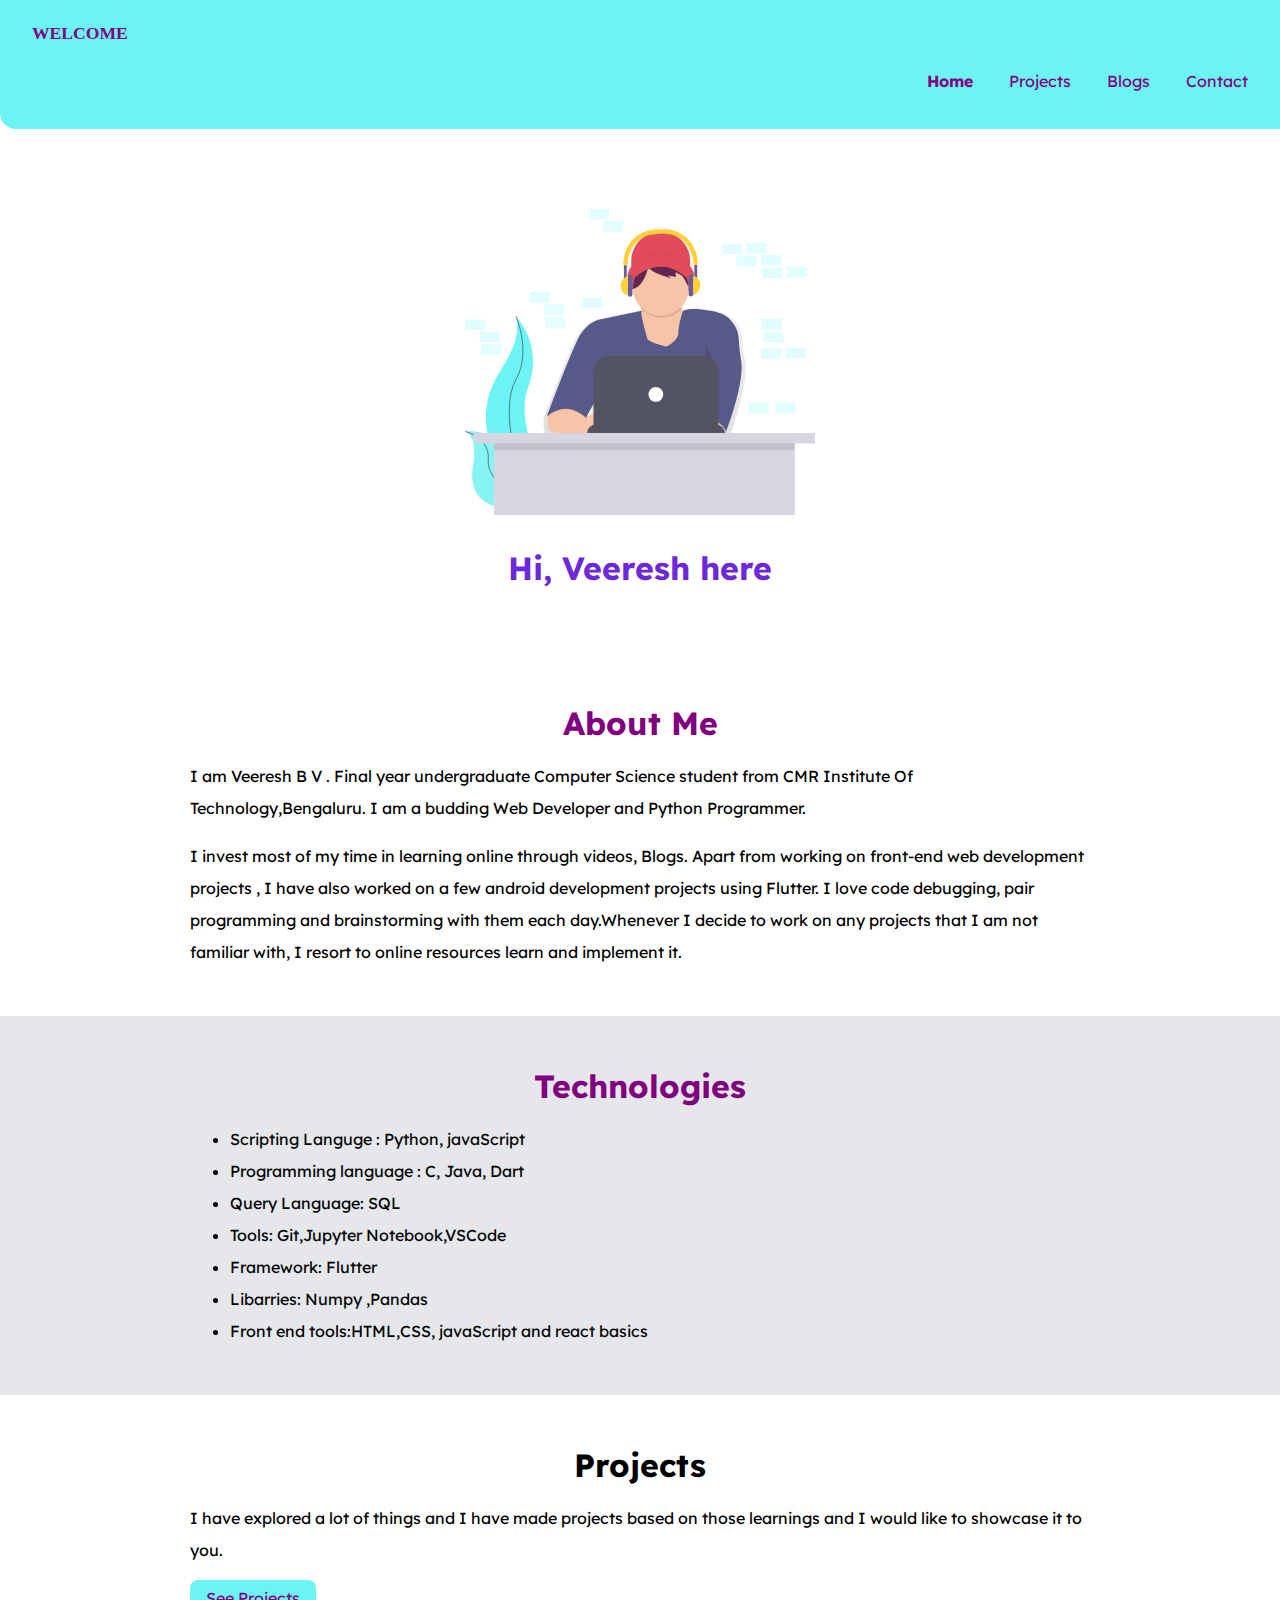
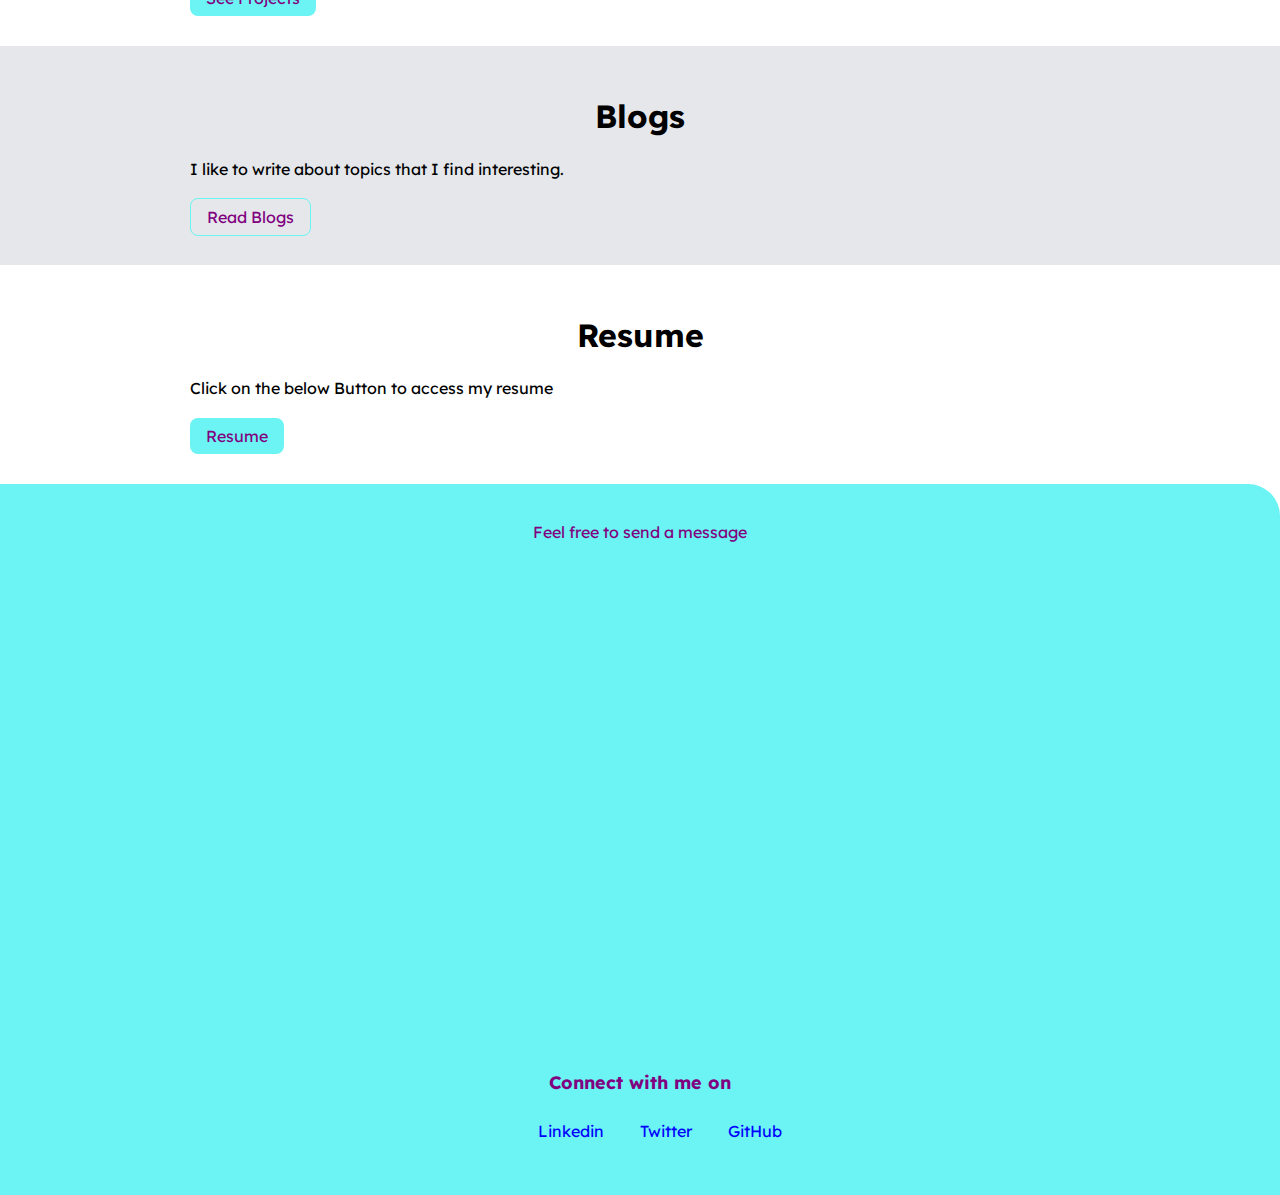
<file: index.html>
<!DOCTYPE html>
<html lang="en">

<head>

    <meta charset="UTF-8">
    <meta http-equiv="X-UA-Compatible" content="IE=edge">
    <meta name="viewport" content="width=device-width, initial-scale=1.0">
    <title>Home | veereshbv04</title>
    <link href="styles.css" rel="stylesheet" />

</head>

<body>
    <!-- navigation bar -->
    <nav class="navigation container">
        <div class="nav-brand"><a class="link" href="https://veereshbv04.netlify.app/index.html" style="font-family:'Licorice', cursive;">WELCOME </a></div>
        <ul class="list-non-bullet nav-pills">
            <li class="list-item-inline">
                <a class="link  link-active" href="index.html">Home</a>
            </li>
            <li class="list-item-inline">
                <a class="link" href="/projects.html">Projects</a>
            </li>
            <li class="list-item-inline">
                <a class="link" href="/blogs.html">Blogs </a>
            </li>
            <li class="list-item-inline">
                <a class="link" href="#contact">Contact</a>
            </li>
        </ul>
    </nav>

    <!--header part  -->
    <header class="hero">
        <img class="hero-img" src='images/hero.svg' alt="Portfoilio main image">
        <h1 class="hero-heading">Hi, Veeresh here <span style="color: var(--primary-color) "></span> </h1>
    </header>

    <!-- off white section -->

    <section class="section" id="about">
        <div class="container container-centered">
            <h1 style="color: purple;">About Me</h1>
            <p >I am Veeresh B V .
                Final year undergraduate Computer Science student  from CMR Institute Of Technology,Bengaluru. I am a budding Web Developer and  Python Programmer.</p>
                <p>I invest most of my time in learning online through videos, Blogs. Apart from working on front-end web development projects , I have also worked on a few android  development projects using Flutter. I love code debugging, pair programming and brainstorming with them each day.Whenever I decide to work on any projects that I am not familiar with, I resort to online resources learn and implement it.</p>
            <!-- <a class="link-primary link" href="/projects.html">See Projects</a> -->
        </div>

    </section>

    <!-- off white section -->
    <section class="section off-white" id="technologies">
        <div class="container container-centered">
            <h1 style="color: purple;">Technologies</h1>
            <ul>
                <li>Scripting Languge : Python, javaScript</li>
                <li>Programming language : C, Java, Dart</li>
                <li>Query Language: SQL</li>
                <li>Tools: Git,Jupyter Notebook,VSCode</li>
                <li>Framework: Flutter</li>
                <li>Libarries: Numpy ,Pandas</li>
                <li>Front end tools:HTML,CSS, javaScript and react basics</li>
            </ul>
        </div>

    </section>

    <!-- white section -->
    <section class="section">
        <div class="container container-centered">
            <h1>Projects</h1>
            <p>I have explored a lot of things and I have made projects based on those learnings and I would like to
                showcase it to you.</p>
            <a class="link-primary link" href="/projects.html">See Projects</a>
        </div>

    </section>

    <!-- off white section -->
    <section class="section off-white">
        <div class="container container-centered">
            <h1>Blogs</h1>
            <p>I like to write about topics that I find interesting.</p>
            <a class="link-secondary link" href="/blogs.html">Read Blogs</a>
        </div>

    </section>

    <section class="section">
        <div class="container container-centered">
            
            <h1>Resume</h1>
            <p>Click on the below Button to access my resume</p>
            <a class="link-primary link" href="https://drive.google.com/file/d/1ferZbBlD8MxFMzdt_I2p8gZdqPB2ucw6/view?usp=sharing">Resume</a>

        </div>

    </section>


    <!-- footer -->
    <footer class="footer" id="contact">
        <div>Feel free to send a message</div>

        
        <iframe src="https://docs.google.com/forms/d/e/1FAIpQLSfJiYp8_QqhA7pXCIduDNvb5Os1dXFa89piswggJyh69PbYnA/viewform?embedded=true" width="350" height="509" frameborder="0" marginheight="0" marginwidth="0">Loading…</iframe>

        <div class="footer-header">Connect with me on</div>
        <ul class="social-links list-non-bullet">
            <li class="list-item-inline">
                <a class="link" href="https://www.linkedin.com/in/veereshbv04/">Linkedin</a>
            </li>
            <li class="list-item-inline">
                <a class="link" href="https://twitter.com/veereshbv04">Twitter</a>
            </li>
            <li class="list-item-inline">
                <a class="link" href="https://github.com/veereshbv04">GitHub</a>
            </li>
        </ul>

    </footer>

</body>

</html>
</file>
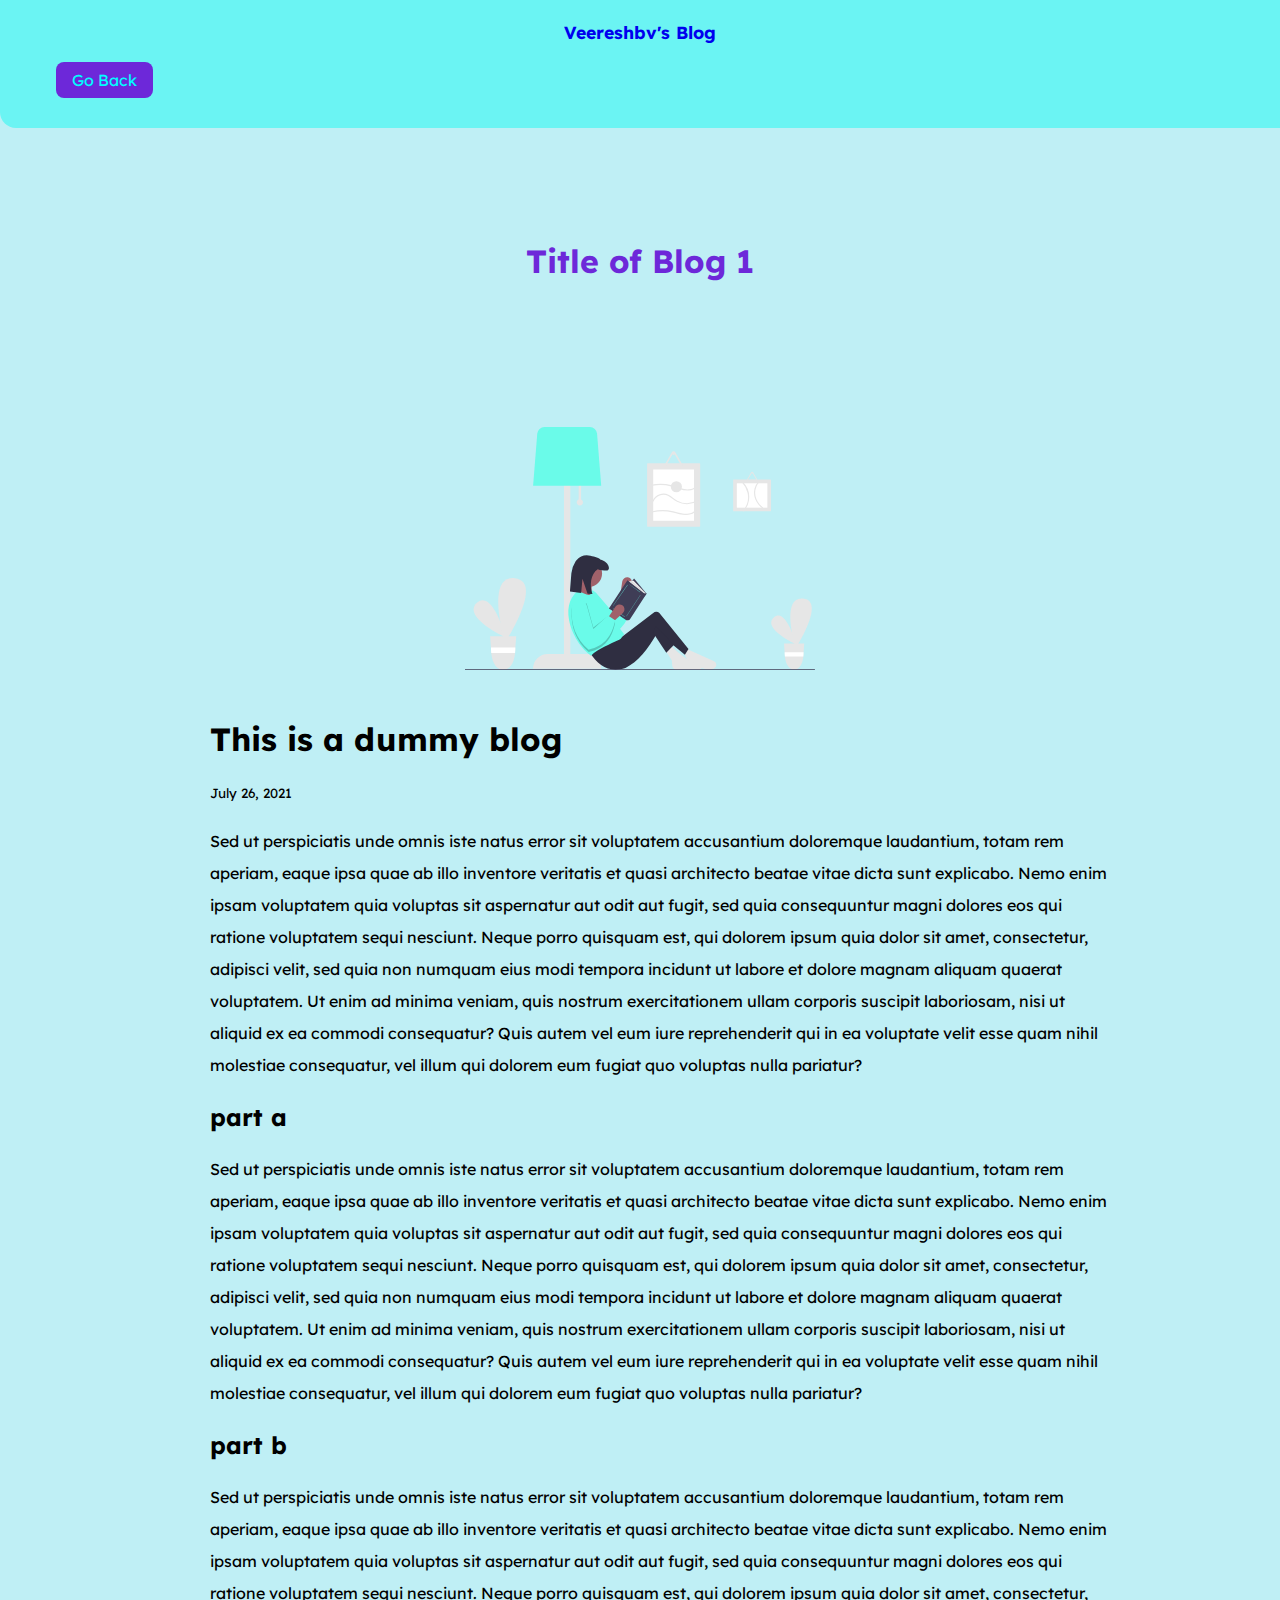
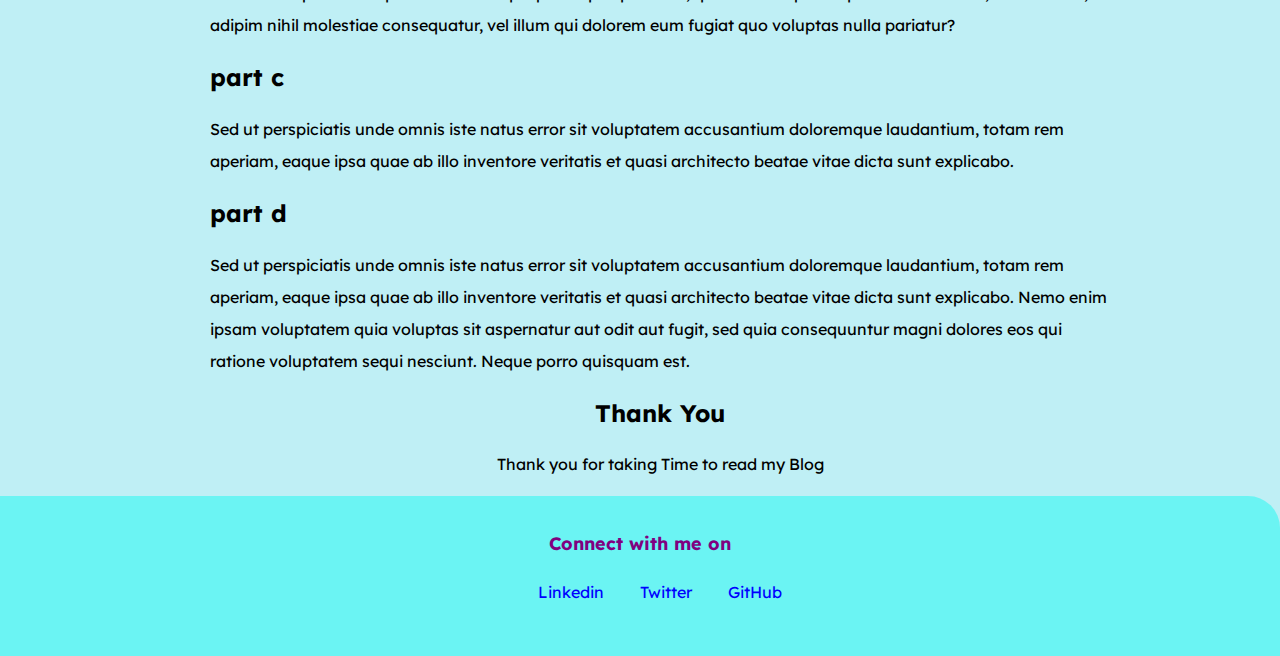
<file: blog_view_page1.html>
<!DOCTYPE html>
<html lang="en">

<head>
    <meta charset="UTF-8">
    <meta http-equiv="X-UA-Compatible" content="IE=edge">
    <meta name="viewport" content="width=device-width, initial-scale=1.0">
    <title>Read Blogs | veereshbv04</title>
    <link href="styles.css" rel="stylesheet" />
</head>

<body style="background-color: rgba(125, 222, 235, 0.493);">
    <nav class="navigation-blog container">
        <div class="nav-brand" style="text-align: center;"><a class="link"
                href="https://veereshbv04.netlify.app/index.html">Veereshbv's Blog</a></div>

        <ul class="list-non-bullet nav-pills">

            <li class="list-item-inline">
              
                <a class="link link-primary space" style="background-color: var( --purple-header-color); color: aqua;"
                    href="/blogs.html">Go Back</a>
            </li>
        </ul>
    </nav>


    <header class="hero">

        <h1 class="hero-heading">Title of Blog 1</h1>

    </header>
    <header class="hero">
        <img class="hero-img" src='images/blog_read.svg' alt="Portfoilio main image">
        </h1>
    </header>

    <ul class="list list-non-bullet">
        <li>
            <div class="container container-centered">
                <h1>This is a dummy blog</h1>
                <small>July 26, 2021</small>
                <p>Sed ut perspiciatis unde omnis iste natus error sit voluptatem accusantium doloremque laudantium,
                    totam rem aperiam, eaque ipsa quae ab illo inventore veritatis et quasi architecto beatae vitae
                    dicta sunt explicabo. Nemo enim ipsam voluptatem quia voluptas sit aspernatur aut odit aut fugit,
                    sed quia consequuntur magni dolores eos qui ratione voluptatem sequi nesciunt. Neque porro quisquam
                    est, qui dolorem ipsum quia dolor sit amet, consectetur, adipisci velit, sed quia non numquam eius
                    modi tempora incidunt ut labore et dolore magnam aliquam quaerat voluptatem. Ut enim ad minima
                    veniam, quis nostrum exercitationem ullam corporis suscipit laboriosam, nisi ut aliquid ex ea
                    commodi consequatur? Quis autem vel eum iure reprehenderit qui in ea voluptate velit esse quam nihil
                    molestiae consequatur, vel illum qui dolorem eum fugiat quo voluptas nulla pariatur?</p>

            </div>

            <div class="container container-centered">
                <h2>part a</h2>
                <p>Sed ut perspiciatis unde omnis iste natus error sit voluptatem accusantium doloremque laudantium,
                    totam rem aperiam, eaque ipsa quae ab illo inventore veritatis et quasi architecto beatae vitae
                    dicta sunt explicabo. Nemo enim ipsam voluptatem quia voluptas sit aspernatur aut odit aut fugit,
                    sed quia consequuntur magni dolores eos qui ratione voluptatem sequi nesciunt. Neque porro quisquam
                    est, qui dolorem ipsum quia dolor sit amet, consectetur, adipisci velit, sed quia non numquam eius
                    modi tempora incidunt ut labore et dolore magnam aliquam quaerat voluptatem. Ut enim ad minima
                    veniam, quis nostrum exercitationem ullam corporis suscipit laboriosam, nisi ut aliquid ex ea
                    commodi consequatur? Quis autem vel eum iure reprehenderit qui in ea voluptate velit esse quam nihil
                    molestiae consequatur, vel illum qui dolorem eum fugiat quo voluptas nulla pariatur?</p>

            </div>

            <div class="container container-centered">
                <h2>part b</h2>
                <p>Sed ut perspiciatis unde omnis iste natus error sit voluptatem accusantium doloremque laudantium,
                    totam rem aperiam, eaque ipsa quae ab illo inventore veritatis et quasi architecto beatae vitae
                    dicta sunt explicabo. Nemo enim ipsam voluptatem quia voluptas sit aspernatur aut odit aut fugit,
                    sed quia consequuntur magni dolores eos qui ratione voluptatem sequi nesciunt. Neque porro quisquam
                    est, qui dolorem ipsum quia dolor sit amet, consectetur, adipim nihil molestiae consequatur, vel
                    illum qui dolorem eum fugiat quo voluptas nulla pariatur?</p>

            </div>

            <div class="container container-centered">
                <h2>part c</h2>
                <p>Sed ut perspiciatis unde omnis iste natus error sit voluptatem accusantium doloremque laudantium,
                    totam rem aperiam, eaque ipsa quae ab illo inventore veritatis et quasi architecto beatae vitae
                    dicta sunt explicabo.</p>

            </div>

            <div class="container container-centered">
                <h2>part d</h2>
                <p>Sed ut perspiciatis unde omnis iste natus error sit voluptatem accusantium doloremque laudantium,
                    totam rem aperiam, eaque ipsa quae ab illo inventore veritatis et quasi architecto beatae vitae
                    dicta sunt explicabo. Nemo enim ipsam voluptatem quia voluptas sit aspernatur aut odit aut fugit,
                    sed quia consequuntur magni dolores eos qui ratione voluptatem sequi nesciunt. Neque porro quisquam
                    est.</p>

            </div>

            <div class="container container-centered">
                <h2 style="text-align: center;">Thank You</h2>
                <p style="text-align: center;">Thank you for taking Time to read my Blog</p>

            </div>



        </li>






    </ul>

    <!-- footer -->
    <footer class="footer">
        <div class="footer-header">Connect with me on</div>
        <ul class="social-links list-non-bullet">
            <li class="list-item-inline">
                <a class="link" href="https://www.linkedin.com/in/veereshbv04/"  target="_blank">Linkedin</a>
            </li>
            <li class="list-item-inline">
                <a class="link" href="https://twitter.com/veereshbv04"  target="_blank">Twitter</a>
            </li>
            <li class="list-item-inline">
                <a class="link" href="https://github.com/veereshbv04"  target="_blank">GitHub</a>
            </li>
        </ul>

    </footer>

</body>

</html>
</file>
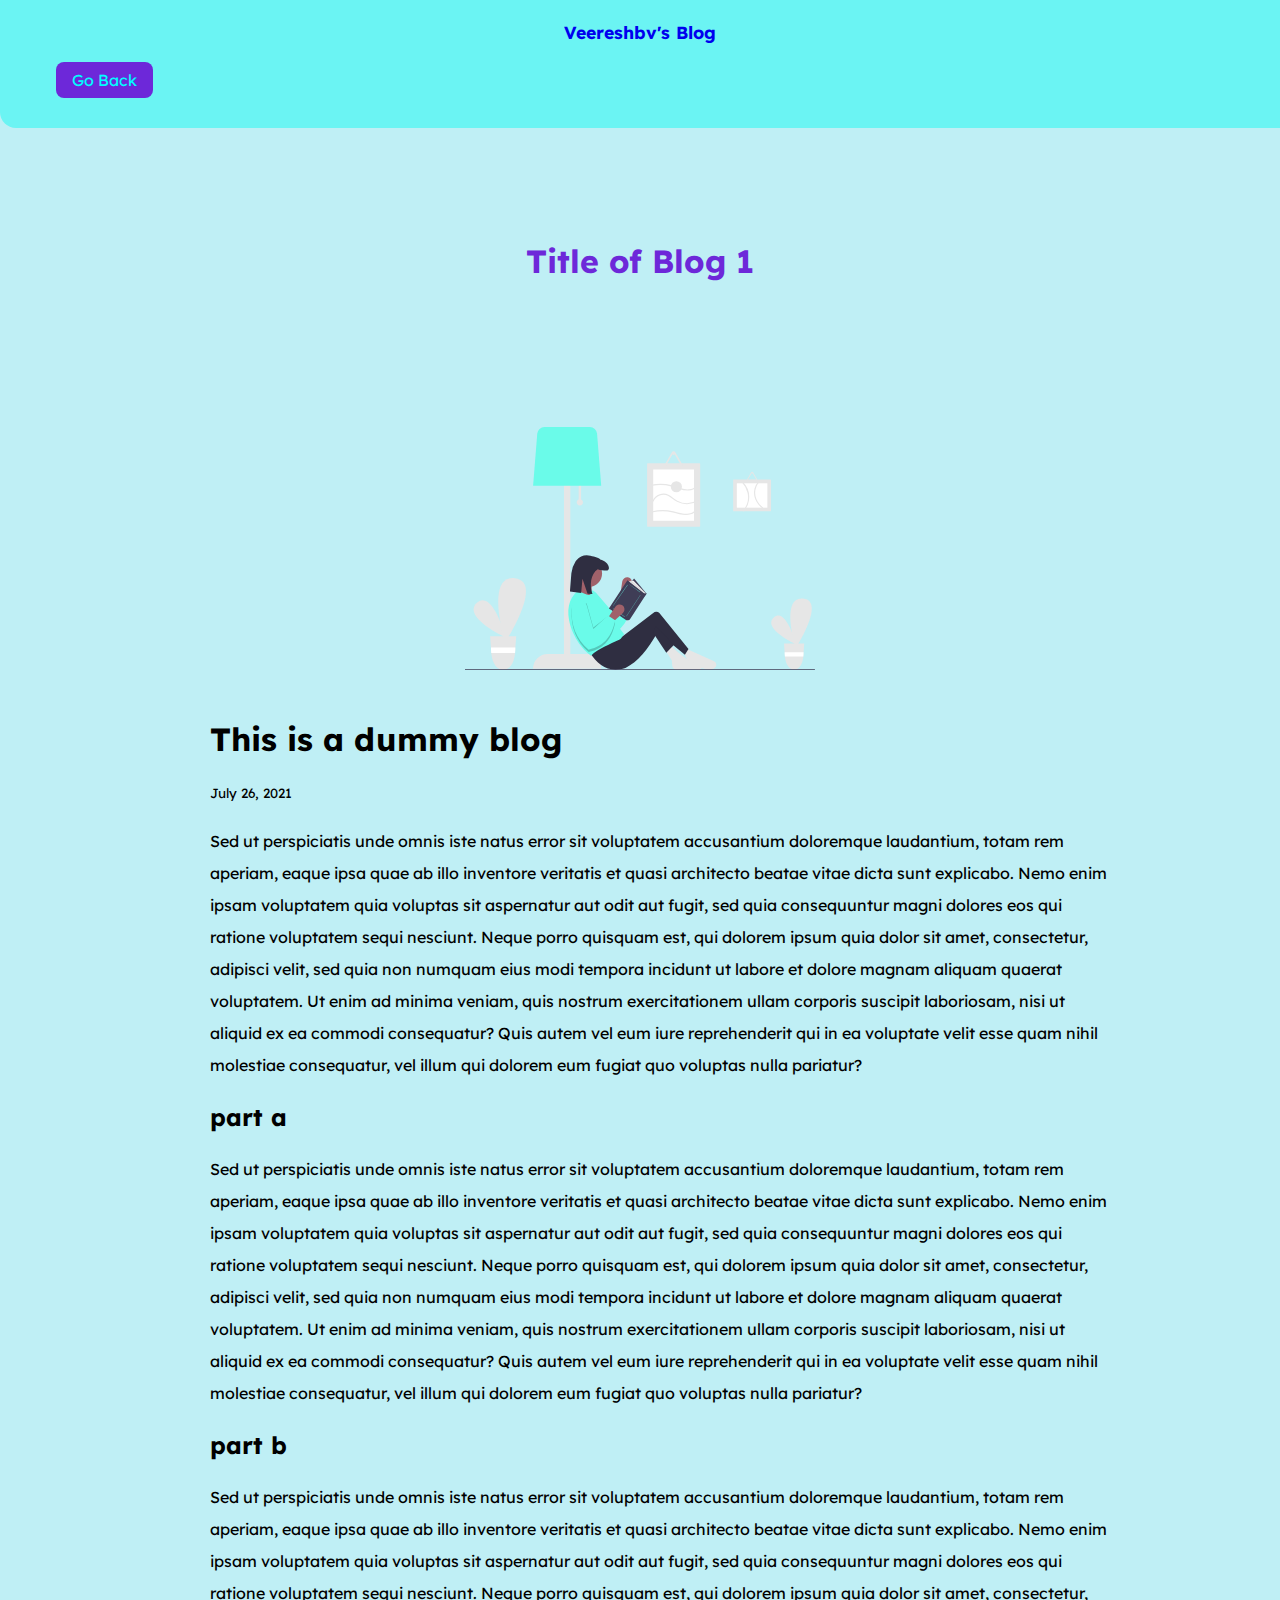
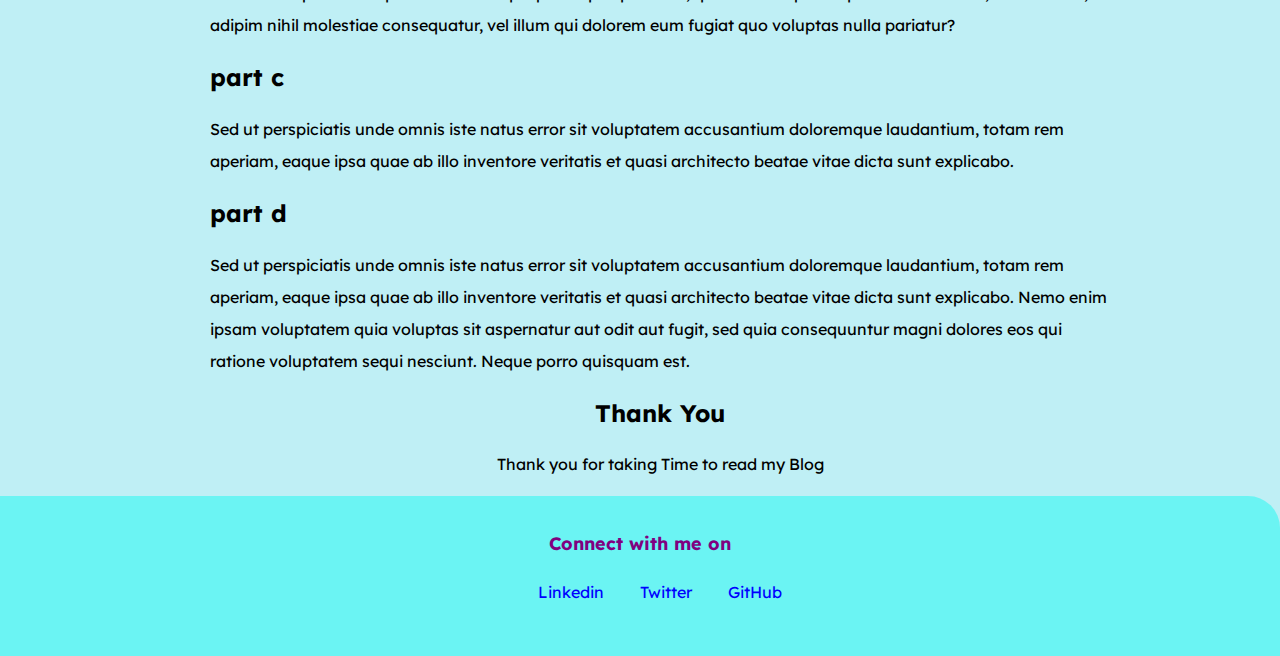
<file: blog_view_page2.html>
<!DOCTYPE html>
<html lang="en">

<head>
    <meta charset="UTF-8">
    <meta http-equiv="X-UA-Compatible" content="IE=edge">
    <meta name="viewport" content="width=device-width, initial-scale=1.0">
    <title>Read Blogs | veereshbv04</title>
    <link href="styles.css" rel="stylesheet" />
</head>

<body style="background-color: rgba(125, 222, 235, 0.493);">
    <nav class="navigation-blog container">
        <div class="nav-brand" style="text-align: center;"><a class="link"
                href="https://veereshbv04.netlify.app/index.html">Veereshbv's Blog</a></div>

        <ul class="list-non-bullet nav-pills">

            <li class="list-item-inline">
             
                <a class="link link-primary space" style="background-color: var( --purple-header-color); color: aqua;"
                    href="/blogs.html">Go Back</a>
            </li>
        </ul>
    </nav>


    <header class="hero">

        <h1 class="hero-heading">Title of Blog 1</h1>

    </header>
    <header class="hero">
        <img class="hero-img" src='images/blog_read.svg' alt="Portfoilio main image">
        </h1>
    </header>

    <ul class="list list-non-bullet">
        <li>
            <div class="container container-centered">
                <h1>This is a dummy blog</h1>
                <small>July 26, 2021</small>
                <p>Sed ut perspiciatis unde omnis iste natus error sit voluptatem accusantium doloremque laudantium,
                    totam rem aperiam, eaque ipsa quae ab illo inventore veritatis et quasi architecto beatae vitae
                    dicta sunt explicabo. Nemo enim ipsam voluptatem quia voluptas sit aspernatur aut odit aut fugit,
                    sed quia consequuntur magni dolores eos qui ratione voluptatem sequi nesciunt. Neque porro quisquam
                    est, qui dolorem ipsum quia dolor sit amet, consectetur, adipisci velit, sed quia non numquam eius
                    modi tempora incidunt ut labore et dolore magnam aliquam quaerat voluptatem. Ut enim ad minima
                    veniam, quis nostrum exercitationem ullam corporis suscipit laboriosam, nisi ut aliquid ex ea
                    commodi consequatur? Quis autem vel eum iure reprehenderit qui in ea voluptate velit esse quam nihil
                    molestiae consequatur, vel illum qui dolorem eum fugiat quo voluptas nulla pariatur?</p>

            </div>

            <div class="container container-centered">
                <h2>part a</h2>
                <p>Sed ut perspiciatis unde omnis iste natus error sit voluptatem accusantium doloremque laudantium,
                    totam rem aperiam, eaque ipsa quae ab illo inventore veritatis et quasi architecto beatae vitae
                    dicta sunt explicabo. Nemo enim ipsam voluptatem quia voluptas sit aspernatur aut odit aut fugit,
                    sed quia consequuntur magni dolores eos qui ratione voluptatem sequi nesciunt. Neque porro quisquam
                    est, qui dolorem ipsum quia dolor sit amet, consectetur, adipisci velit, sed quia non numquam eius
                    modi tempora incidunt ut labore et dolore magnam aliquam quaerat voluptatem. Ut enim ad minima
                    veniam, quis nostrum exercitationem ullam corporis suscipit laboriosam, nisi ut aliquid ex ea
                    commodi consequatur? Quis autem vel eum iure reprehenderit qui in ea voluptate velit esse quam nihil
                    molestiae consequatur, vel illum qui dolorem eum fugiat quo voluptas nulla pariatur?</p>

            </div>

            <div class="container container-centered">
                <h2>part b</h2>
                <p>Sed ut perspiciatis unde omnis iste natus error sit voluptatem accusantium doloremque laudantium,
                    totam rem aperiam, eaque ipsa quae ab illo inventore veritatis et quasi architecto beatae vitae
                    dicta sunt explicabo. Nemo enim ipsam voluptatem quia voluptas sit aspernatur aut odit aut fugit,
                    sed quia consequuntur magni dolores eos qui ratione voluptatem sequi nesciunt. Neque porro quisquam
                    est, qui dolorem ipsum quia dolor sit amet, consectetur, adipim nihil molestiae consequatur, vel
                    illum qui dolorem eum fugiat quo voluptas nulla pariatur?</p>

            </div>

            <div class="container container-centered">
                <h2>part c</h2>
                <p>Sed ut perspiciatis unde omnis iste natus error sit voluptatem accusantium doloremque laudantium,
                    totam rem aperiam, eaque ipsa quae ab illo inventore veritatis et quasi architecto beatae vitae
                    dicta sunt explicabo.</p>

            </div>

            <div class="container container-centered">
                <h2>part d</h2>
                <p>Sed ut perspiciatis unde omnis iste natus error sit voluptatem accusantium doloremque laudantium,
                    totam rem aperiam, eaque ipsa quae ab illo inventore veritatis et quasi architecto beatae vitae
                    dicta sunt explicabo. Nemo enim ipsam voluptatem quia voluptas sit aspernatur aut odit aut fugit,
                    sed quia consequuntur magni dolores eos qui ratione voluptatem sequi nesciunt. Neque porro quisquam
                    est.</p>

            </div>

            <div class="container container-centered">
                <h2 style="text-align: center;">Thank You</h2>
                <p style="text-align: center;">Thank you for taking Time to read my Blog</p>

            </div>



        </li>






    </ul>

    <!-- footer -->
    <footer class="footer">
        <div class="footer-header">Connect with me on</div>
        <ul class="social-links list-non-bullet">
            <li class="list-item-inline">
                <a class="link" href="https://www.linkedin.com/in/veereshbv04/"  target="_blank">Linkedin</a>
            </li>
            <li class="list-item-inline">
                <a class="link" href="https://twitter.com/veereshbv04"  target="_blank">Twitter</a>
            </li>
            <li class="list-item-inline">
                <a class="link" href="https://github.com/veereshbv04"  target="_blank">GitHub</a>
            </li>
        </ul>

    </footer>

</body>

</html>
</file>
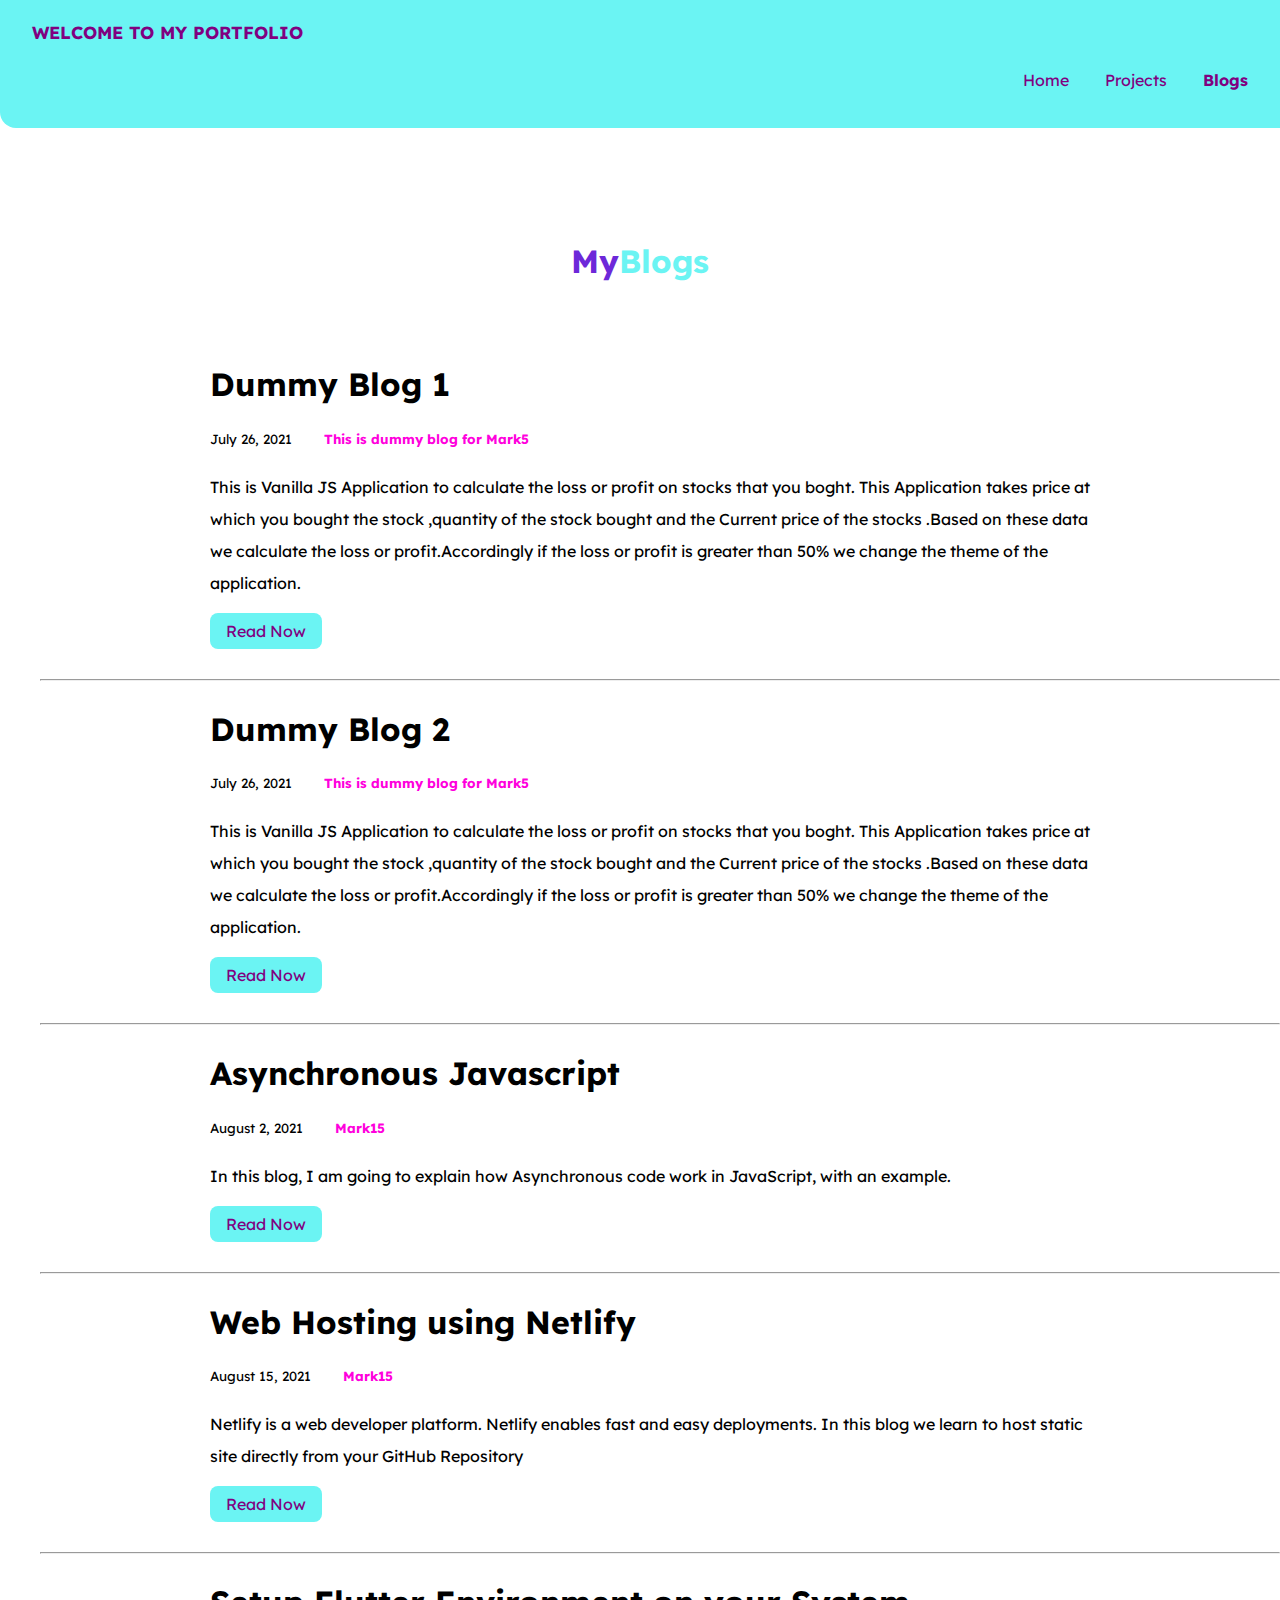
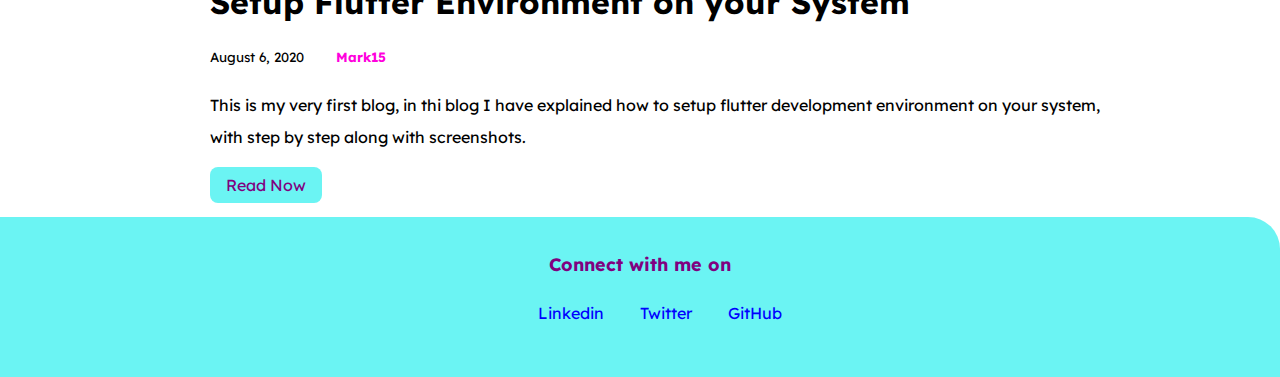
<file: blogs.html>
<!DOCTYPE html>
<html lang="en">

<head>
    <meta charset="UTF-8">
    <meta http-equiv="X-UA-Compatible" content="IE=edge">
    <meta name="viewport" content="width=device-width, initial-scale=1.0">
    <title>Blogs | veereshbv04</title>
    <link href="styles.css" rel="stylesheet" />
</head>

<body>
    <nav class="navigation container">
        <div class="nav-brand"><a class="link" href="https://veereshbv04.netlify.app/index.html">WELCOME TO MY
                PORTFOLIO</a></div>
        <ul class="list-non-bullet nav-pills">
            <li class="list-item-inline">
                <a class="link " href="index.html">Home</a>
            </li>
            <li class="list-item-inline">
                <a class="link " href="/projects.html">Projects</a>
            </li>
            <li class="list-item-inline">
                <a class="link link-active" href="/blogs.html">Blogs </a>
            </li>
        </ul>
    </nav>


    <header class="hero">

        <h1 class="hero-heading">My<span style="color: var(--primary-color) ">Blogs</span> </h1>

    </header>

    <ul class="list list-non-bullet">


        <li>
            <div class="container container-centered">
                <h1>Dummy Blog 1</h1>
                <small>July 26, 2021</small><small style="padding-left: 2rem;font-weight: bold; color: rgb(255, 0, 221);">This is dummy blog for Mark5</small>
                <p>
                    This is Vanilla JS
                    Application to calculate the loss or profit on stocks that you boght. This Application takes price
                    at which you bought the stock ,quantity of the stock bought and the Current price of the stocks
                    .Based on these data we calculate the loss or profit.Accordingly if the loss or profit is greater
                    than 50% we change the theme of the application.
                </p>
                <a class="link link-primary space" href="/blog_view_page1.html">Read Now</a>

            </div>

        </li>
        <hr>

        <li>
            <div class="container container-centered">
                <h1>Dummy Blog 2</h1>
                <small>July 26, 2021</small><small style="padding-left: 2rem;font-weight: bold; color: rgb(255, 0, 221);">This is dummy blog for Mark5</small>
                <p>
                   This is Vanilla JS
                    Application to calculate the loss or profit on stocks that you boght. This Application takes price
                    at which you bought the stock ,quantity of the stock bought and the Current price of the stocks
                    .Based on these data we calculate the loss or profit.Accordingly if the loss or profit is greater
                    than 50% we change the theme of the application.
                </p>
                <a class="link link-primary space" href="/blog_view_page2.html">Read Now</a>

            </div>

        </li>
        <hr>



        <li>
            <div class="container container-centered">
                <h1>Asynchronous Javascript</h1>
                <small>August 2, 2021</small><small style="padding-left: 2rem;font-weight: bold; color: rgb(255, 0, 221);">Mark15</small>
                <p>In this blog, I am going to explain how Asynchronous code work in JavaScript, with an example.</p>
                <a class="link link-primary space"
                    href="https://veereshbv04.hashnode.dev/understanding-asynchronous-javascript"  target="_blank" >Read Now</a>

            </div>

        </li>
        <hr>

        <li>
            <div class="container container-centered">
                <h1>Web Hosting using Netlify</h1>
                <small>August 15, 2021</small><small style="padding-left: 2rem;font-weight: bold; color: rgb(255, 0, 221);">Mark15</small>
                <p>Netlify is a web developer platform. Netlify enables fast and easy deployments. In this blog we learn to host static site directly from your GitHub Repository</p>
                <a class="link link-primary space"
                    href="https://veereshbv04.hashnode.dev/web-hosting-using-netlify"  target="_blank" >Read Now</a>

            </div>

        </li>
        <hr>

        <li>
            <div class="container container-centered">
                <h1>Setup Flutter Environment on your System</h1>
                <small>August 6, 2020</small><small style="padding-left: 2rem;font-weight: bold; color: rgb(255, 0, 221);">Mark15</small>
                <p>This is my very first blog, in thi blog I have explained how to setup flutter development environment
                    on your system, with step by step along with screenshots.</p>
                <a class="link link-primary space" href="https://medium.com/@veereshbv04/fluttersetup-58b5ba66f024" target="_blank" >Read
                    Now</a>

            </div>

        </li>



    </ul>

    <!-- footer -->
    <footer class="footer">
        <div class="footer-header">Connect with me on</div>
        <ul class="social-links list-non-bullet">
            <li class="list-item-inline">
                <a class="link" href="https://www.linkedin.com/in/veereshbv04/"  target="_blank">Linkedin</a>
            </li>
            <li class="list-item-inline">
                <a class="link" href="https://twitter.com/veereshbv04"  target="_blank">Twitter</a>
            </li>
            <li class="list-item-inline">
                <a class="link" href="https://github.com/veereshbv04"  target="_blank">GitHub</a>
            </li>
        </ul>

    </footer>

</body>

</html>
</file>
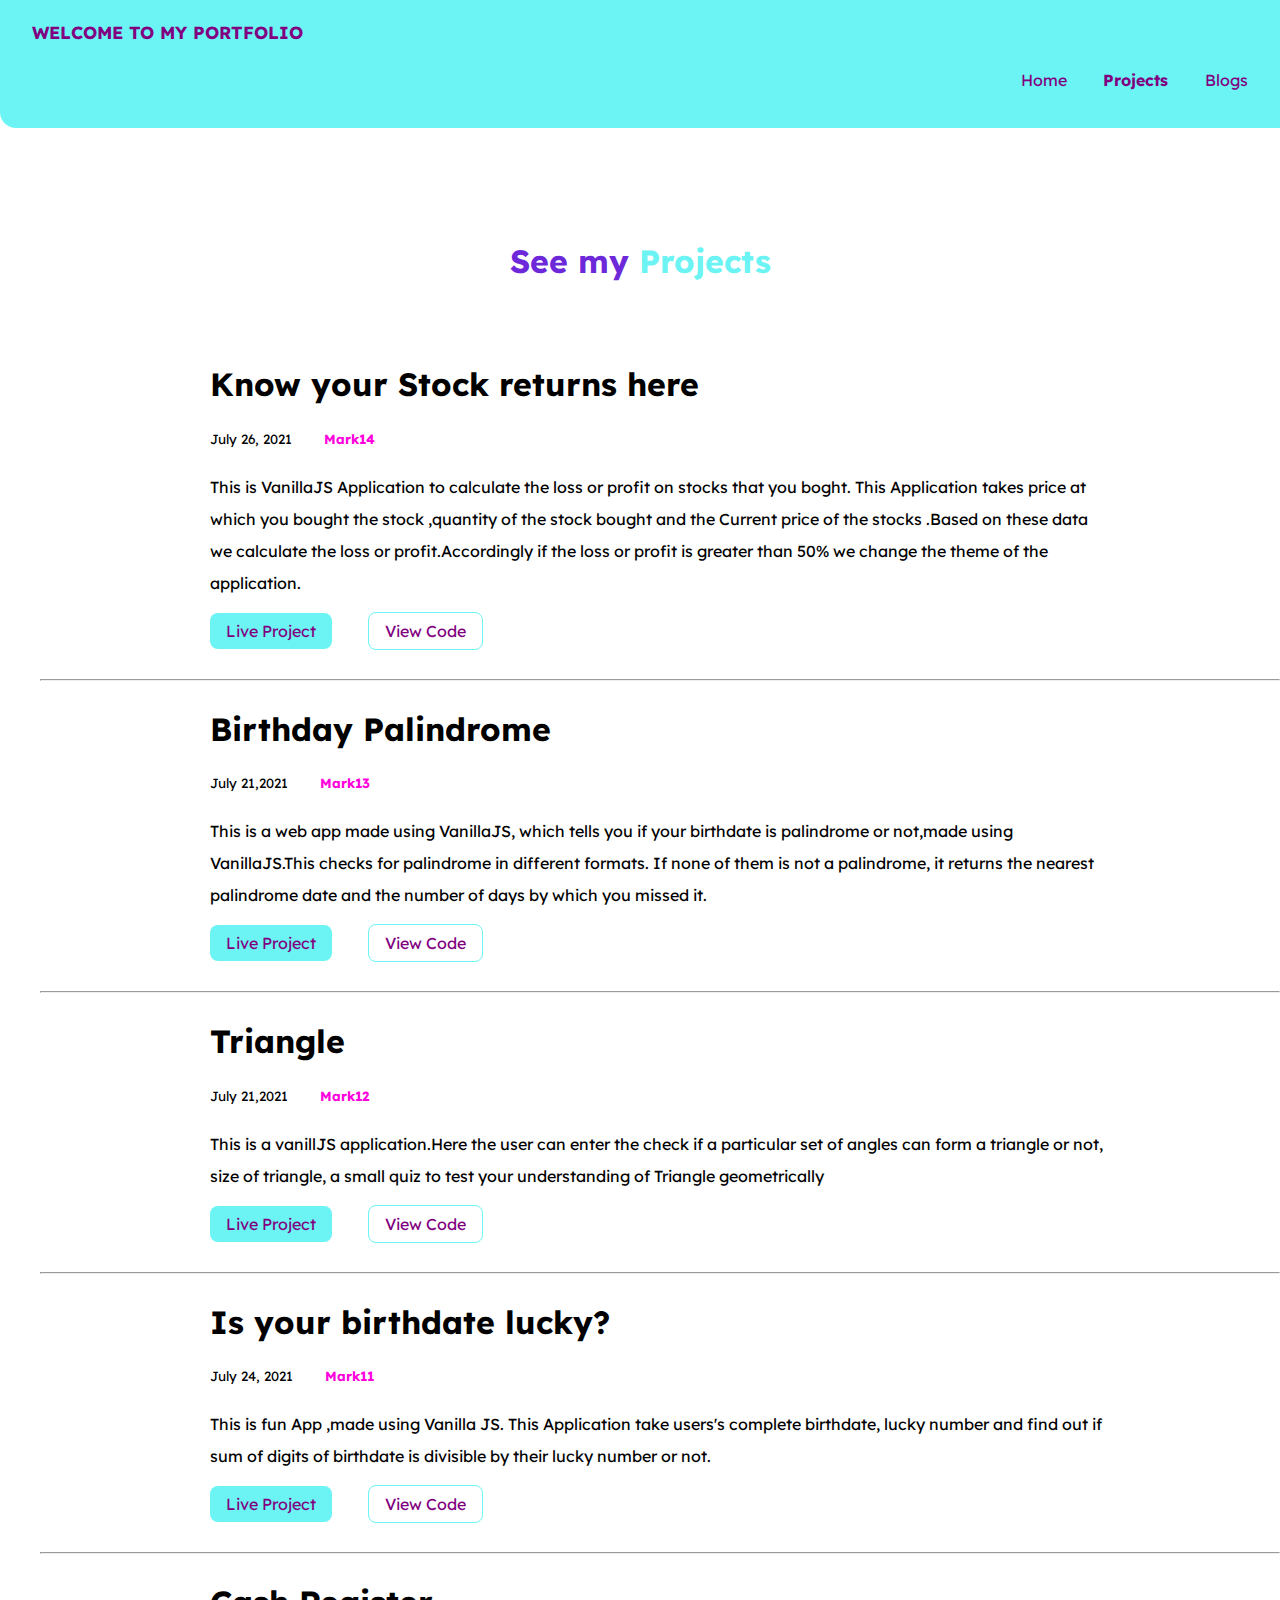
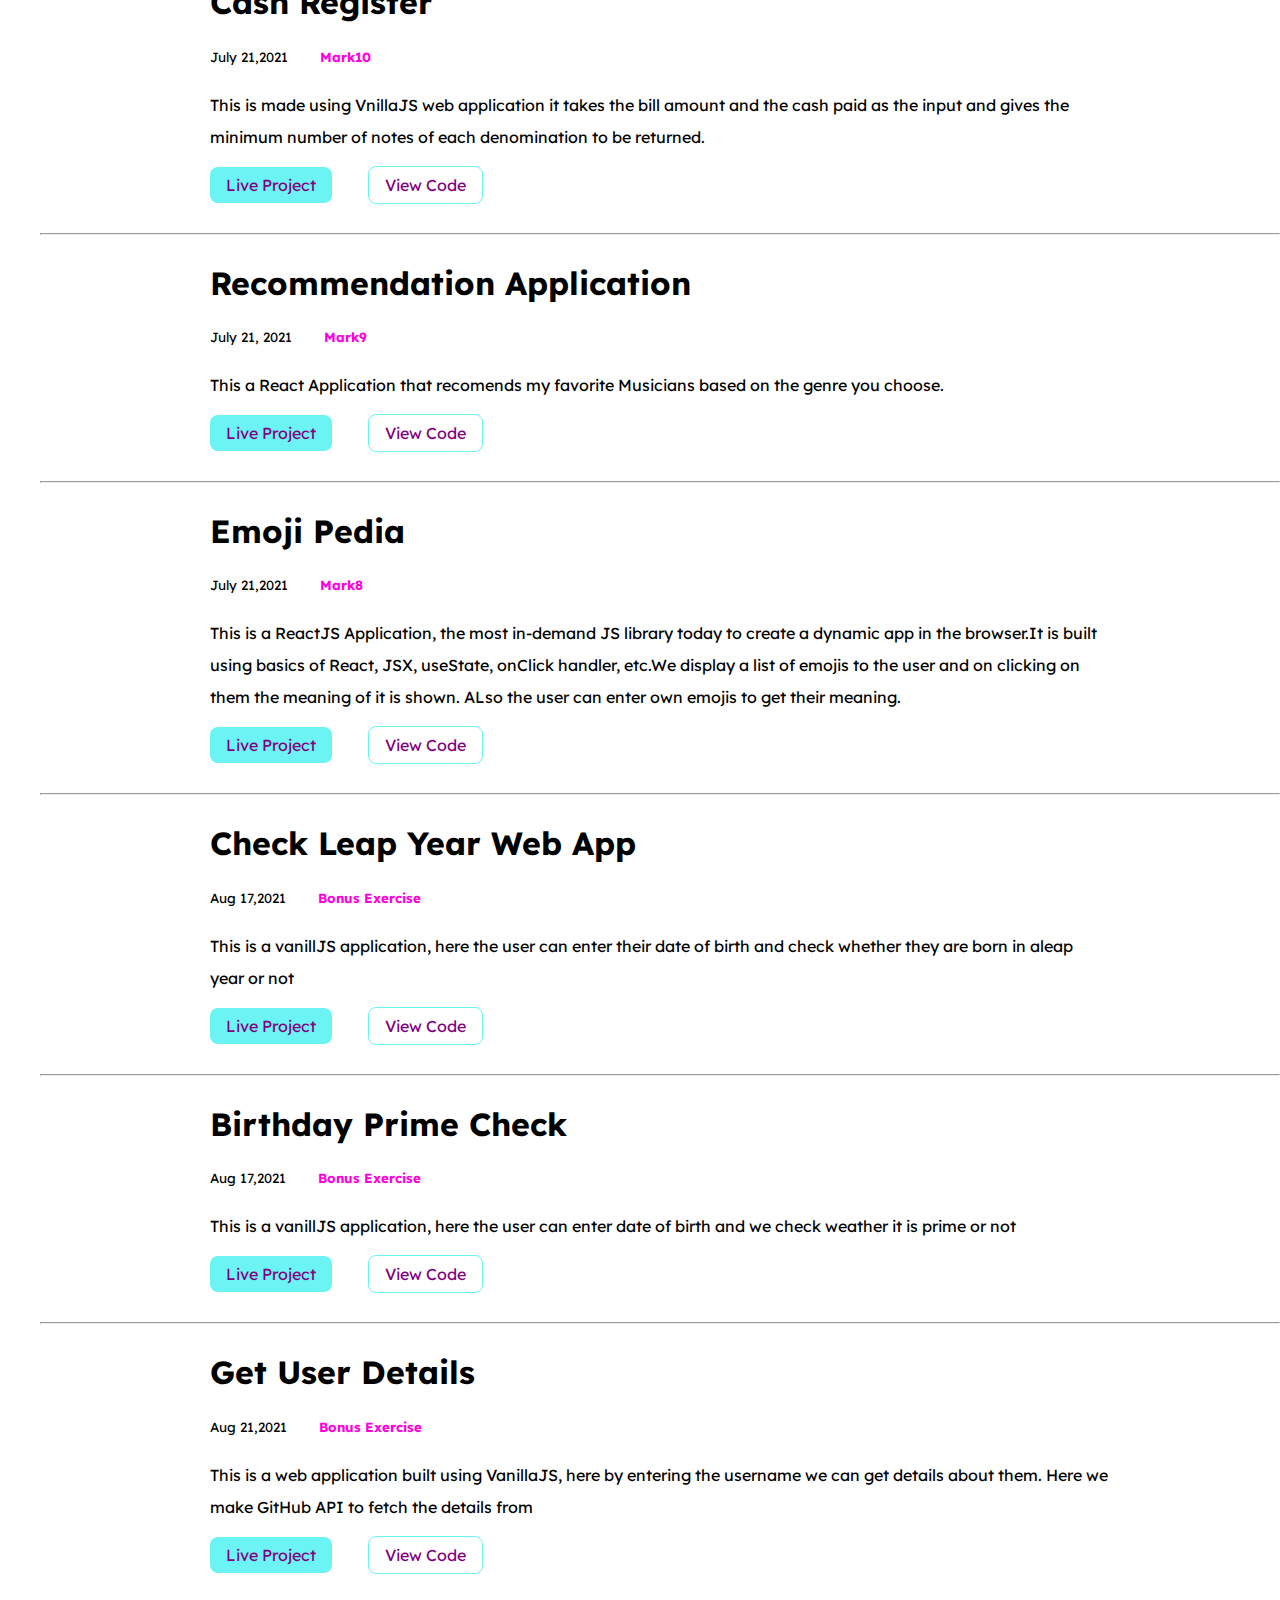
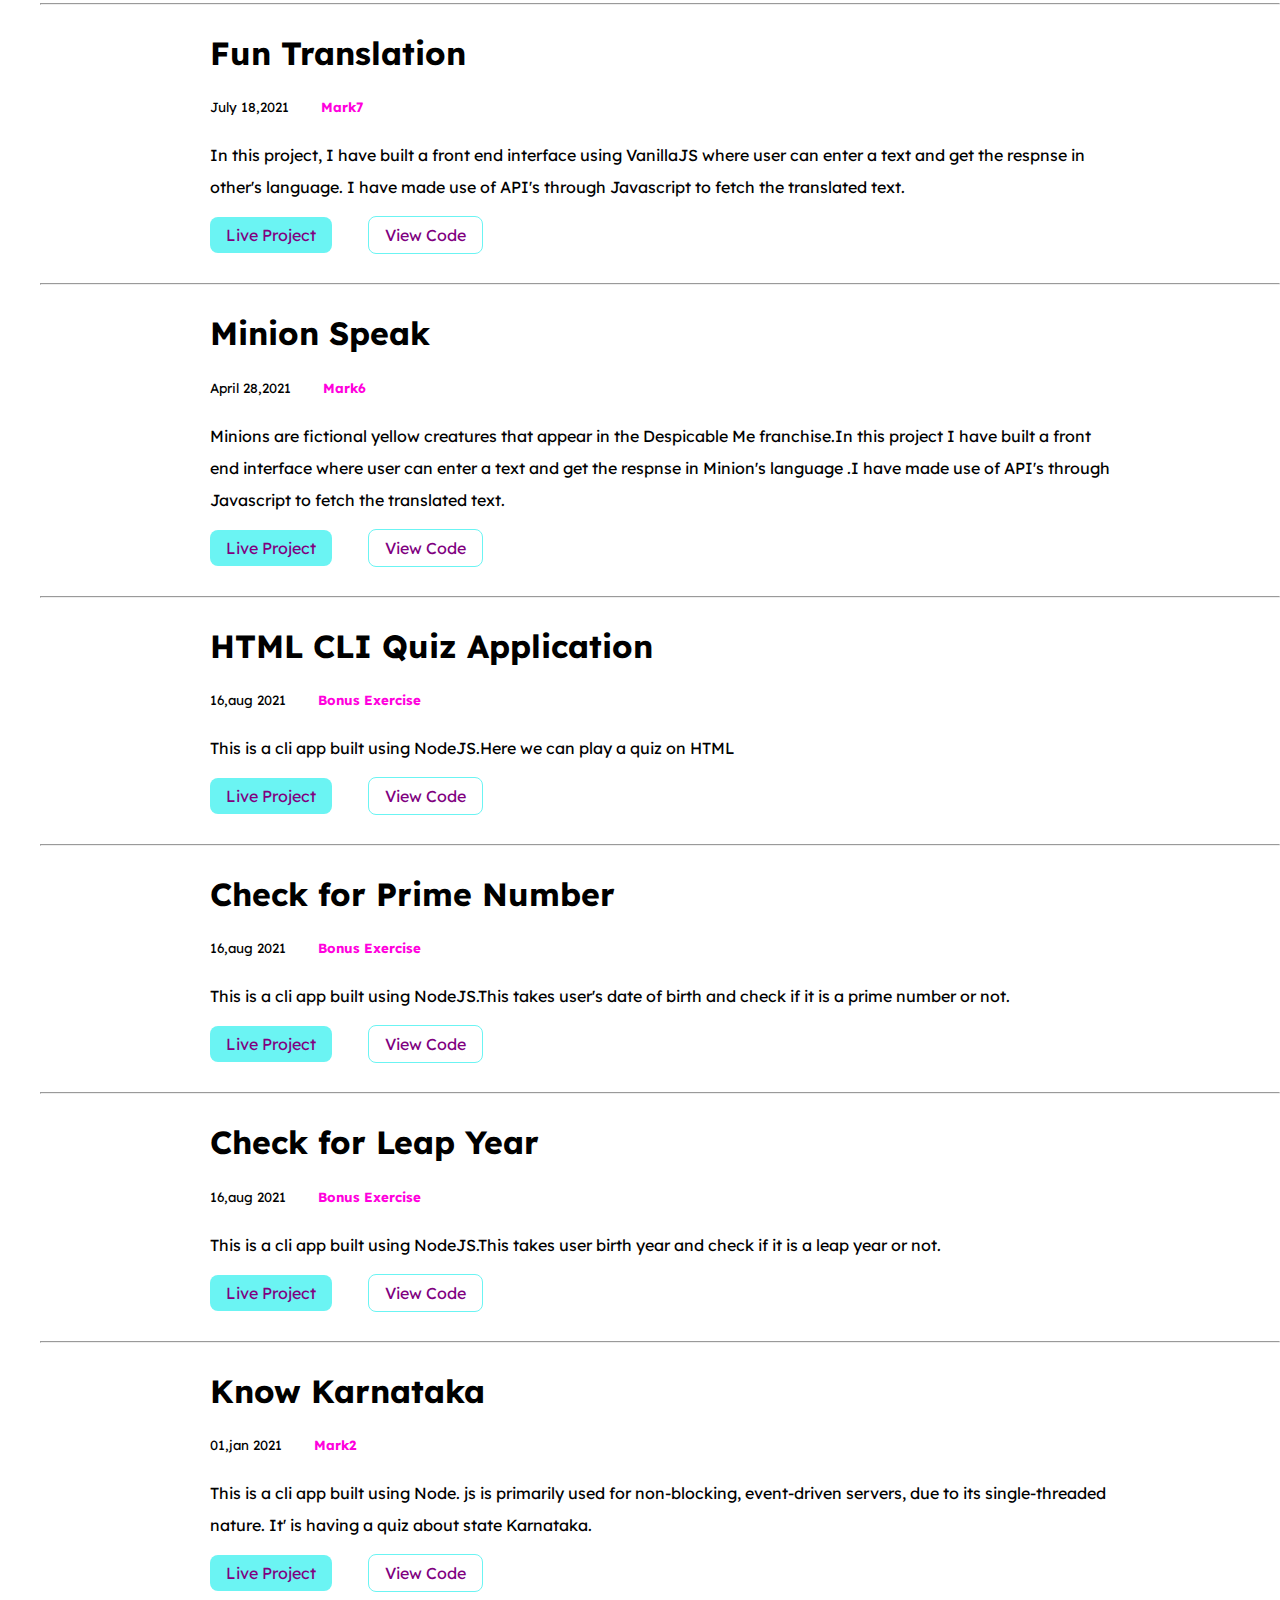
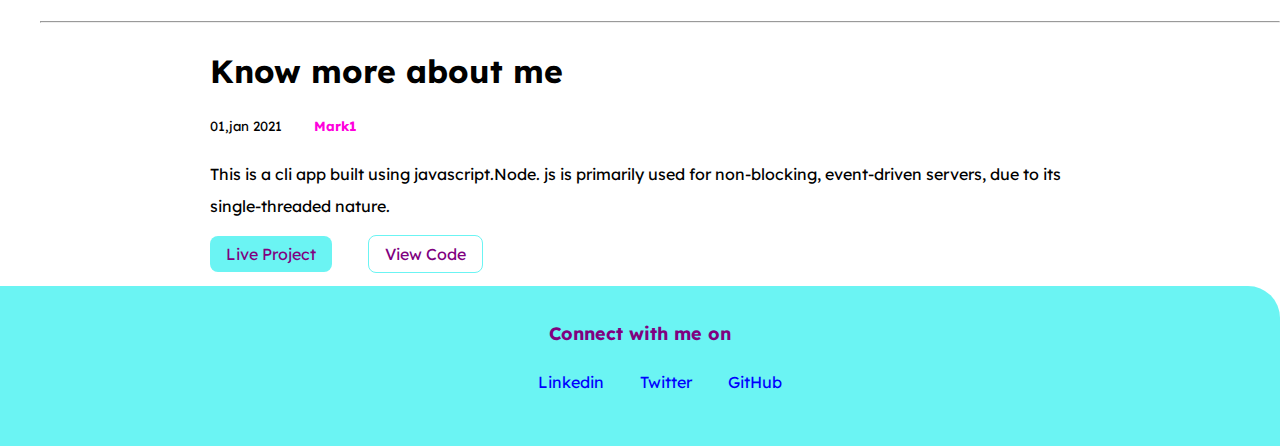
<file: projects.html>
<!DOCTYPE html>
<html lang="en">

<head>
    <meta charset="UTF-8">
    <meta http-equiv="X-UA-Compatible" content="IE=edge">
    <meta name="viewport" content="width=device-width, initial-scale=1.0">
    <title>Projects | veereshbv04</title>
    <link href="styles.css" rel="stylesheet" />
</head>

<body>
    <nav class="navigation container">
        <div class="nav-brand"><a class="link" href="https://veereshbv04.netlify.app/index.html">WELCOME TO MY
                PORTFOLIO</a></div>
        <ul class="list-non-bullet nav-pills">
            <li class="list-item-inline">
                <a class="link" href="index.html">Home</a>
            </li>
            <li class="list-item-inline link-active">
                <a class="link" href="/projects.html">Projects</a>
            </li>
            <li class="list-item-inline">
                <a class="link" href="/blogs.html">Blogs </a>
            </li>
        </ul>
    </nav>


    <header class="hero">
        <!-- <img class="hero-img" src='images/hero.svg' alt="Portfoilio main image"> -->
        <h1 class="hero-heading">See my <span style="color: var(--primary-color) ">Projects</span> </h1>
    </header>

    <ul class="list list-non-bullet">
        <li>
            <div class="container container-centered">
                <h1>Know your Stock returns here</h1>
                <small>July 26, 2021</small><small style="padding-left: 2rem;font-weight: bold; color: rgb(255, 0, 221);">Mark14</small>
                <p>This is VanillaJS Application to calculate the loss or profit on stocks that you boght. This
                    Application takes price at which you bought the stock ,quantity of the stock bought and the Current
                    price of the stocks .Based on these data we calculate the loss or profit.Accordingly if the loss or
                    profit is greater than 50% we change the theme of the application.</p>
                <a class="link link-primary space" href="https://stock-returns.netlify.app/"  target="_blank">Live Project</a>
                <a class="link link-secondary" href="https://github.com/veereshbv04/Stock-Returns-Calculator"  target="_blank">View
                    Code</a>
            </div>

        </li>
        <hr>



        <li>
            <div class="container container-centered">
                <h1>Birthday Palindrome</h1>
                <small>July 21,2021</small><small style="padding-left: 2rem;font-weight: bold; color: rgb(255, 0, 221);">Mark13</small>
                <p>This is a web app made using VanillaJS, which tells you if your birthdate is palindrome or not,made using VanillaJS.This checks for palindrome in different formats. If none of them is not a palindrome, it returns the nearest palindrome date and the number of days by which you missed it.</p>
                <a class="link link-primary space" href="https://palindromebirthdya.netlify.app/"  target="_blank">Live Project</a>
                <a class="link link-secondary" href="https://github.com/veereshbv04/Palindrone-Birthday"  target="_blank">View Code</a>
            </div>
        </li>
        <hr>


        <li>
            <div class="container container-centered">
                <h1>Triangle</h1>
                <small>July 21,2021</small><small style="padding-left: 2rem;font-weight: bold; color: rgb(255, 0, 221);">Mark12</small>
                <p>This is a vanillJS application.Here the user can enter the check if a particular set of angles can form a triangle or not, size of triangle, a small quiz to test your understanding of Triangle geometrically</p>
                <a class="link link-primary space" href="https://fun-with-trianglesneog.netlify.app/"  target="_blank">Live Project</a>
                <a class="link link-secondary" href="https://github.com/veereshbv04/Fun_With_Triangles"  target="_blank">View Code</a>
            </div>
        </li>
        <hr>

        <li>
            <div class="container container-centered">
                <h1>Is your birthdate lucky?</h1>
                <small>July 24, 2021</small><small style="padding-left: 2rem;font-weight: bold; color: rgb(255, 0, 221);">Mark11</small>
                <p>This is fun App ,made using Vanilla JS. This Application take users's complete birthdate, lucky number
                    and find out if sum of digits of birthdate is divisible by their lucky number or not.</p>
                <a class="link link-primary space" href="https://isyourbirthdatelucky.netlify.app/"  target="_blank">Live Project</a>
                <a class="link link-secondary" href="https://github.com/veereshbv04/isYourBirthdateLucky"  target="_blank">View Code</a>
            </div>

        </li>
        <hr>

        <li>
            <div class="container container-centered">
                <h1>Cash Register</h1>
                <small>July 21,2021</small><small style="padding-left: 2rem;font-weight: bold; color: rgb(255, 0, 221);">Mark10</small>
                <p>This is made using VnillaJS web application it takes the bill amount and the cash paid as the input and gives the minimum number of notes of each denomination to be returned.</p>
                <a class="link link-primary space" href="https://cash-registerneog.netlify.app/"  target="_blank">Live Project</a>
                <a class="link link-secondary" href="https://github.com/veereshbv04/Cash-Register"  target="_blank">View Code</a>
            </div>
        </li>
        <hr>

        <li>
            <div class="container container-centered">
                <h1>Recommendation Application</h1>
                <small>July 21, 2021</small><small style="padding-left: 2rem;font-weight: bold; color: rgb(255, 0, 221);">Mark9</small>
                <p>This a React Application that recomends my favorite Musicians based on the genre you choose.</p>
                <a class="link link-primary space" href="https://bookrecommenddisplay.netlify.app/"  target="_blank">Live Project</a>
                <a class="link link-secondary"
                    href="https://github.com/veereshbv04/Book_recommendation_display-reactjs"  target="_blank">View Code</a>
            </div>

        </li>
        <hr>


        <li>
            <div class="container container-centered">
                <h1>Emoji Pedia</h1>
                <small>July 21,2021</small><small style="padding-left: 2rem;font-weight: bold; color: rgb(255, 0, 221);">Mark8</small>
                <p>This is a ReactJS Application, the most in-demand JS library today to create a dynamic app in the
                    browser.It is built using basics of React, JSX, useState, onClick handler, etc.We display a list of
                    emojis to the user and on clicking on them the meaning of it is shown. ALso the user can enter own
                    emojis to get their meaning.</p>
                <a class="link link-primary space" href="https://emojipediaknowemoji.netlify.app/"  target="_blank">Live Project</a>
                <a class="link link-secondary" href="https://github.com/veereshbv04/Emoji-Pedia"  target="_blank">View Code</a>
            </div>
        </li>
        <hr>

        
        <li>
            <div class="container container-centered">
                <h1>Check Leap Year Web App</h1>
                <small>Aug 17,2021</small><small style="padding-left: 2rem;font-weight: bold; color: rgb(255, 0, 221);">Bonus Exercise</small>
                <p>This is a vanillJS application, here the user can enter their date of birth and check whether they are born in aleap year or not</p>
                <a class="link link-primary space" href="https://leapyearcheckneog.netlify.app/"  target="_blank">Live Project</a>
                <a class="link link-secondary" href="https://github.com/veereshbv04/Leap_year_web_app"  target="_blank">View
                    Code</a>
            </div>
        </li>
        <hr>

        
        <li>
            <div class="container container-centered">
                <h1>Birthday Prime Check</h1>
                <small>Aug 17,2021</small><small style="padding-left: 2rem;font-weight: bold; color: rgb(255, 0, 221);">Bonus Exercise</small>
                <p>This is a vanillJS application, here the user can enter date of birth and we check weather it is prime or not</p>
                <a class="link link-primary space" href="https://birthdayprimecheck.netlify.app/"  target="_blank">Live Project</a>
                <a class="link link-secondary" href="https://github.com/veereshbv04/Birthday_Prime_Check_Web_Application"  target="_blank">View
                    Code</a>
            </div>
        </li>
        <hr>


        
        
        <li>
            <div class="container container-centered">
                <h1>Get User Details</h1>
                <small>Aug 21,2021</small><small style="padding-left: 2rem;font-weight: bold; color: rgb(255, 0, 221);">Bonus Exercise</small>
                <p>This is a web application built using VanillaJS, here by entering the username we can get details about them.

                    Here we make GitHub API to fetch the details from</p>
                <a class="link link-primary space" href="https://githubuserdetails.netlify.app/"  target="_blank">Live Project</a>
                <a class="link link-secondary" href="https://github.com/veereshbv04/Get-Github-User-Details"  target="_blank">View
                    Code</a>
            </div>
        </li>
        <hr>


        <li>
            <div class="container container-centered">
                <h1>Fun Translation</h1>
                <small>July 18,2021</small><small style="padding-left: 2rem;font-weight: bold; color: rgb(255, 0, 221);">Mark7</small>
                <p>In this project, I
                    have built a front end interface using VanillaJS where user can enter a text and get the respnse in other's
                    language. I have made use of API's through Javascript to fetch the translated text.</p>
                <a class="link link-primary space" href="https://englishtonavineog.netlify.app/"  target="_blank">Live Project</a>
                <a class="link link-secondary" href="https://github.com/veereshbv04/English-to-Navi-Translator"  target="_blank">View
                    Code</a>
            </div>
        </li>
        <hr>






        <li>
            <div class="container container-centered">
                <h1>Minion Speak</h1>
                <small>April 28,2021</small><small style="padding-left: 2rem;font-weight: bold; color: rgb(255, 0, 221);">Mark6</small>
                <p>Minions are fictional yellow creatures that appear in the Despicable Me franchise.In this project I
                    have built a front end interface where user can enter a text and get the respnse in Minion's
                    language .I have made use of API's through Javascript to fetch the translated text.</p>
                <a class="link link-primary space" href="https://talk-with-minion-translator.netlify.app/"  target="_blank">Live
                    Project</a>
                <a class="link link-secondary" href="https://github.com/veereshbv04/Minion_Speak"  target="_blank">View Code</a>
            </div>

        </li>
        <hr>
        <li>
            <div class="container container-centered">
                <h1>HTML CLI Quiz Application</h1>
                <small>16,aug 2021</small><small style="padding-left: 2rem;font-weight: bold; color: rgb(255, 0, 221);">Bonus Exercise</small>
                <p>This is a cli app built using NodeJS.Here we can play a quiz on HTML</p>
                <a class="link link-primary space"
                    href="https://replit.com/@veereshbv04/HTMLCliQuiz?embed=1&output=1"  target="_blank">Live Project</a>
                <a class="link link-secondary" href="https://github.com/veereshbv04/HTML_Cli_Quiz"  target="_blank">View Code</a>
            </div>
        </li>
        <hr>


        <li>
            <div class="container container-centered">
                <h1>Check for Prime Number</h1>
                <small>16,aug 2021</small><small style="padding-left: 2rem;font-weight: bold; color: rgb(255, 0, 221);">Bonus Exercise</small>
                <p>This is a cli app built using NodeJS.This takes user's date of birth and check if it is a prime number or not.</p>
                <a class="link link-primary space"
                    href="https://replit.com/@veereshbv04/PrimeNumberBirthdate?embed=1&output=1"  target="_blank">Live Project</a>
                <a class="link link-secondary"  href="https://github.com/veereshbv04/Prime_Number_Birthdate" target="_blank">View Code</a>
            </div>
        </li>
        <hr>

        <li>
            <div class="container container-centered">
                <h1>Check for Leap Year</h1>
                <small>16,aug 2021</small><small style="padding-left: 2rem;font-weight: bold; color: rgb(255, 0, 221);">Bonus Exercise</small>
                <p>This is a cli app built using NodeJS.This takes user birth year and check if it is a leap year or not.</p>
                <a class="link link-primary space"
                    href="https://replit.com/@veereshbv04/CheckLeapYear?embed=1&output=1"  target="_blank">Live Project</a>
                <a class="link link-secondary" href="https://github.com/veereshbv04/Check_Leap_Year"  target="_blank">View Code</a>
            </div>
        </li>
        <hr>

        <li>
            <div class="container container-centered">
                <h1>Know Karnataka</h1>
                <small>01,jan 2021</small><small style="padding-left: 2rem;font-weight: bold; color: rgb(255, 0, 221);">Mark2</small>
                <p>This is a cli app built using Node. js is primarily used for non-blocking, event-driven
                    servers, due to its single-threaded nature. It' is having a quiz about state Karnataka.</p>
                <a class="link link-primary space"
                    href="https://replit.com/@veereshbv04/CliApplication2?embed=1&output=1"  target="_blank">Live Project</a>
                <a class="link link-secondary" href="https://github.com/veereshbv04/Cli_Application_2"  target="_blank">View Code</a>
            </div>
        </li>
        <hr>


        <li>
            <div class="container container-centered">
                <h1>Know more about me</h1>
                <small>01,jan 2021</small><small style="padding-left: 2rem;font-weight: bold; color: rgb(255, 0, 221);">Mark1</small>
                <p>This is a cli app built using javascript.Node. js is primarily used for non-blocking, event-driven
                    servers, due to its single-threaded nature. </p>
                <a class="link link-primary space"
                    href="https://replit.com/@veereshbv04/CliApplication1?embed=1&output=1"  target="_blank">Live Project</a>
                <a class="link link-secondary" href="https://github.com/veereshbv04/Cli_Application_1"  target="_blank">View Code</a>
            </div>

        </li>



    </ul>

    <!-- footer -->
    <footer class="footer">
        <div class="footer-header">Connect with me on</div>
        <ul class="social-links list-non-bullet">
            <li class="list-item-inline">
                <a class="link" href="https://www.linkedin.com/in/veereshbv04/"  target="_blank">Linkedin</a>
            </li>
            <li class="list-item-inline">
                <a class="link" href="https://twitter.com/veereshbv04"  target="_blank">Twitter</a>
            </li>
            <li class="list-item-inline">
                <a class="link" href="https://github.com/veereshbv04"  target="_blank">GitHub</a>
            </li>
        </ul>

    </footer>



</body>

</html>
</file>
<file: styles.css>
@import url('https://fonts.googleapis.com/css2?family=Lexend:wght@400;700&display=swap');

:root {
    --primary-color: #6BF4F3;
    --purple-header-color: #6D28D9;
    --off-white: #E5E7EB;
}

body {
    font-family: 'Lexend', sans-serif;
    margin: 0rem;
    line-height: 2rem;
    word-wrap: break-word;
}


/* space */

.space {
    margin-right: 2rem;
}

/** container **/
.container {
    padding-left: 1rem;
    padding-right: 1rem;
}

.container-centered {
    max-width: 900px;
    margin: auto;
}

/* hr */
hr {
    margin: 2rem 0rem;
}

/** links **/
.link {
    text-decoration: none;
    padding: 0.5rem 1rem;
    /* margin-top: 1rem;
    margin-bottom: 1rem; */
    
}

.link-primary {
    background-color: var(--primary-color);
    border-radius: 00.5rem;
    color: purple;
}

.link-secondary {
    color: purple;
    border-radius: 0.5rem;
    border: 1px solid var(--primary-color);
}

/* list */
.list-non-bullet {
    list-style: none;
}

.list-item-inline {
    display: inline;
    padding: 0rem 0.5r;
}

/* navigation */
.navigation {
    background-color: var(--primary-color);
    color: purple;
    padding: 1rem;
    border-bottom-left-radius: 1rem;

}

.navigation-blog {
    background-color: var(--primary-color);
    color: purple;
    padding: 1rem;
    border-bottom-left-radius: 1rem;

}

.navigation .nav-brand {
    font-weight: bold;
    font-size: 1.1rem;
}

.navigation-blog .nav-brand {
    font-weight: bold;
    font-size: 1.1rem;
}

.navigation .nav-pills {
    text-align: right;
}

.navigation-blog .nav-pills {
    text-align: left;
}



.navigation .link {
    color: purple;
    padding-left: auto;
}

.navigation .link-active {
    font-weight: bolder;
}

/* header */
.hero {
    padding: 2rem;
    padding-top: 5rem;
}

.hero .hero-img {
    max-width: 350px;
    margin: auto;
    display: block;
}

.hero .hero-heading {
    text-align: center;
    padding: 1rem;
    color: var(--purple-header-color);
}

/* sections */

.section {
    padding: 2rem;
}

.section h1 {
    text-align: center;
}

.off-white {
    background-color: var(--off-white);
}

/* footer */
.footer {
    background-color: var(--primary-color);
    padding: 2rem 1rem;
    text-align: center;
    color: purple;
    border-top-right-radius: 2rem;

}

.footer .link {
    color: blue;
}

.footer .footer-header {
    font-weight: bold;
    font-size: large;
}
</file>
